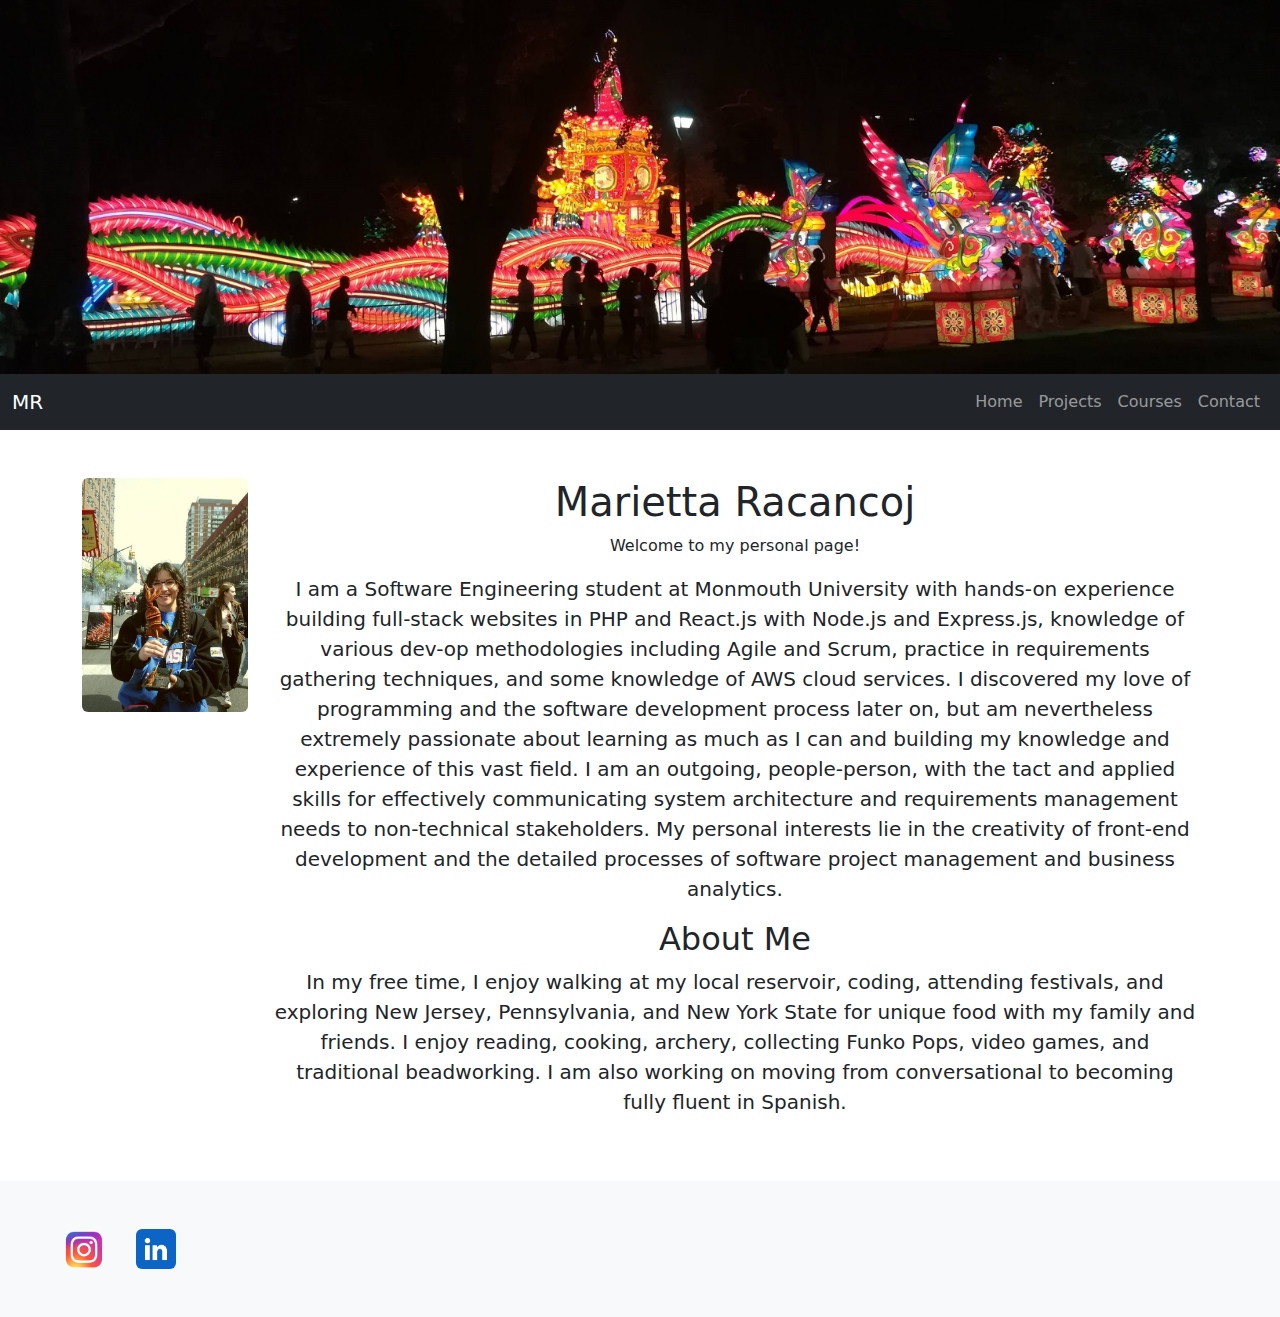
<file: index.html>
<!DOCTYPE html>
<html lang="en">
<head>
   <title>Marietta Racancoj</title>
   <meta charset="UTF-8">
   <meta name="viewport" content="width=device-width, initial-scale=1.0">
   <!-- Bootstrap CSS -->
   <link href="https://cdn.jsdelivr.net/npm/bootstrap@5.3.0-alpha3/dist/css/bootstrap.min.css" rel="stylesheet">
   <style>
      /* Custom styles for smaller images in the aside */
      aside img, aside video {
         max-width: 100px; /* Controls the size of images and video in the aside */
         height: auto;
         position: center;
      }
   </style>
</head>

<body>

   <!-- Header with image -->
   <header class="text-center">
      <img class="img-fluid" src="top_image.jpg" alt="Philly Lantern Festival" style="width: 100%;">
   </header>

   <!-- Navigation Bar -->
   <nav class="navbar navbar-expand-lg navbar-dark bg-dark">
      <div class="container-fluid">
         <a class="navbar-brand" href="index.html">MR</a>
         <button class="navbar-toggler" type="button" data-bs-toggle="collapse" data-bs-target="#navbarNav" aria-controls="navbarNav" aria-expanded="false" aria-label="Toggle navigation">
            <span class="navbar-toggler-icon"></span>
         </button>
         <div class="collapse navbar-collapse" id="navbarNav">
            <ul class="navbar-nav ms-auto">
               <li class="nav-item">
                  <a class="nav-link" href="index.html">Home</a>
               </li>
               <li class="nav-item">
                  <a class="nav-link" href="projects.html">Projects</a>
               </li>
               <li class="nav-item">
                  <a class="nav-link" href="courses.html">Courses</a>
               </li>
               <li class="nav-item">
                  <a class="nav-link" href="contact.html">Contact</a>
               </li>
            </ul>
         </div>
      </div>
   </nav>

   <!-- Main Content with aside and section -->
   <main class="container mt-5">
      <div class="row">
         <!-- Sidebar (Aside) with smaller images -->
         <aside class="col-md-2 mb-4">
            <div class="text-center mb-3">
               <img src="IMG_20240427_171203_894.jpg" class="img-fluid rounded" alt="picture of me at festival" style="center">
            </div>
<!--             <div class="text-center mb-3">
               <video class="img-fluid" controls>
                  <source src="C:/MAMP/htdocs/s1064730-hw1/media/PXL_20230722_203114847.mp4" type="video/mp4" alt="video of pow wow">
               </video>
            </div> -->
<!--             <div class="text-center">
               <img src="archery_portrait.png" class="img-fluid rounded" alt="archery">
            </div>
-->
         </aside> 

         <!-- Main Section -->
         <section class="col-md-10">
            <h1 class="text-center">Marietta Racancoj</h1>
            <p class="text-center">Welcome to my personal page!</p>

            <!-- Bio Section -->
<!--             <h2 class="text-center">Bio</h2> -->
            <p class="text-center" style="font-size: 20px;">
               I am a Software Engineering student at Monmouth University with hands-on experience building full-stack websites in PHP and
               React.js with Node.js and Express.js, knowledge of various dev-op methodologies including Agile and Scrum, 
               practice in requirements gathering techniques, and some knowledge of AWS cloud services. I discovered my love 
               of programming and the software development process later on, but am nevertheless extremely passionate about learning 
               as much as I can and building my knowledge and experience of this vast field. I am an outgoing, people-person, with the tact and applied skills for effectively 
               communicating system architecture and requirements management needs to non-technical stakeholders. My personal interests lie in the creativity 
               of front-end development and the detailed processes of software project management and business analytics.

            </p>

            <!-- Video in Section -->
<!--             <div class="text-center mb-4">
               <video class="img-fluid" width="300px" controls>
                  <source src="C:/MAMP/htdocs/s1064730-hw1/media/PXL_20230722_181918202.mp4" type="video/mp4" alt="video of pow wow">
               </video>
            </div> -->

<!--              <div class="text-center mb-3">
               <img src="IMG_20240427_171203_894.jpg" class="img-fluid rounded" alt="picture of me at festival">
            </div> -->

            <!-- Hobbies Section -->
            <h2 class="text-center">About Me</h2>
            <p class="text-center" style="font-size: 20px;">
               In my free time, I enjoy walking at my local reservoir, coding, attending festivals, and exploring New Jersey, Pennsylvania, and New York State for unique food with my family and friends.
               I enjoy reading, cooking, archery, collecting Funko Pops, video games, and traditional beadworking. I am also working on moving from conversational to becoming fully fluent in Spanish.
            </p>
         </section>
      </div>
   </main>

    <!-- Footer -->
    <footer class="d-flex justify-content-left align-items-center mt-5 p-5 bg-light">
        <a href="https://www.instagram.com/marietta.o_o/" class="mx-3">
            <img src="instagram-logo-png-photo.png" width="40" alt="Instagram">
        </a>
        <a class="text-black mx-3" href="https://www.linkedin.com/in/racancoj">
           <img src="linkedin.png" width="40" class="img-fluid rounded" alt="Linkedin">
        </a>
    </footer>

   <!-- Bootstrap JS (for responsive navbar toggling) -->
   <script src="https://cdn.jsdelivr.net/npm/bootstrap@5.3.0-alpha3/dist/js/bootstrap.bundle.min.js"></script>
</body>
</html>
</file>
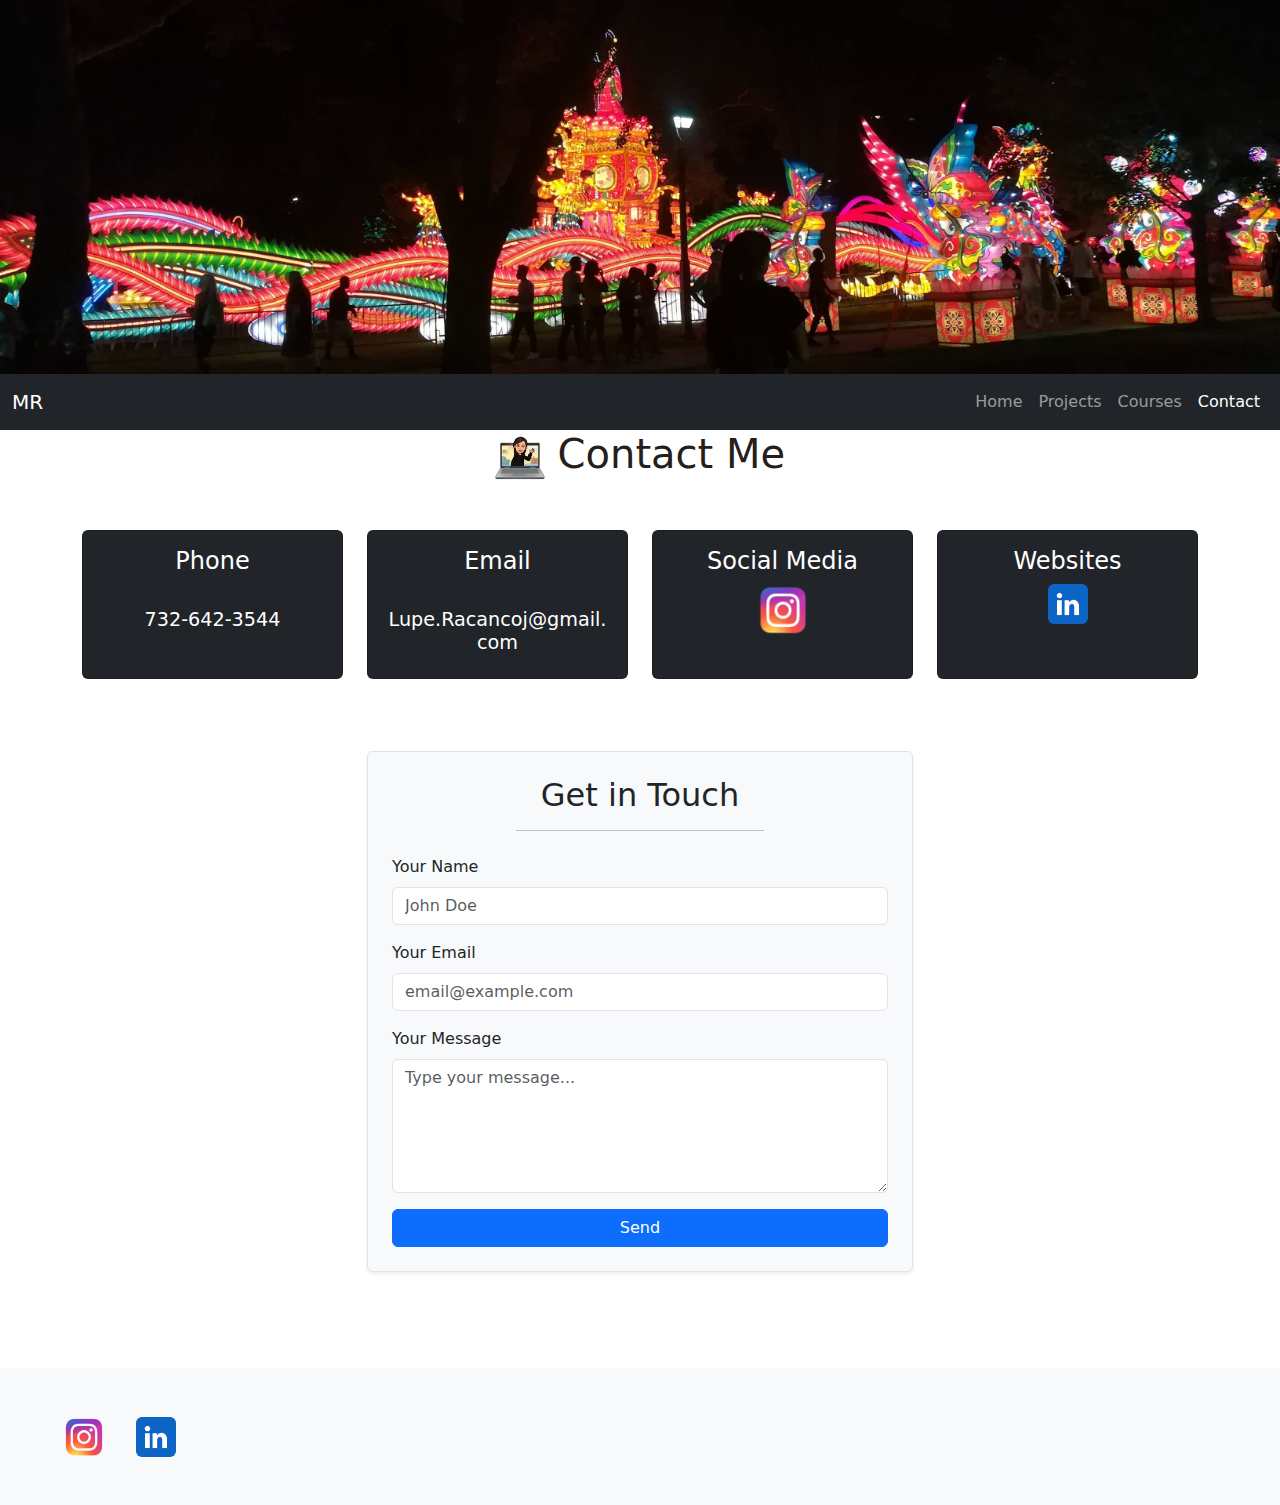
<file: contact.html>
<!DOCTYPE html>
<html lang="en">
<head>
    <title>Contact</title>
    <meta charset="UTF-8">
    <meta name="viewport" content="width=device-width, initial-scale=1.0">
    <!-- Bootstrap CSS -->
    <link href="https://cdn.jsdelivr.net/npm/bootstrap@5.3.3/dist/css/bootstrap.min.css" rel="stylesheet">
    <style>
        /* Ensure navbar sticks to the bottom of the image */
        header img {
            margin-bottom: 0;
            display: block;
            width: 100%;
        }

        /* Ensuring equal size for the cards */
        .card {
            height: 100%;
        }

        /* Prevent text overflow and ensure content fits in the boxes */
        .card-body h2, .card-body h3 {
            word-wrap: break-word;
        }

        /* Adjust the size of the images and texts inside the cards */
        .card-body img {
            max-width: 80%;
            height: auto;
        }

        .card-body h2 {
            font-size: 1.5rem;
        }

        .card-body h3 {
            font-size: 1.2rem;
        }

    </style>
</head>
<body>
    <header class="text-center">
        <img class="img-fluid" src="top_image.jpg" alt="Top Image">
    </header>

    <!-- Navigation Bar -->
    <nav class="navbar navbar-expand-lg navbar-dark bg-dark">
        <div class="container-fluid">
            <a class="navbar-brand" href="index.html">MR</a>
            <button class="navbar-toggler" type="button" data-bs-toggle="collapse" data-bs-target="#navbarNav" aria-controls="navbarNav" aria-expanded="false" aria-label="Toggle navigation">
                <span class="navbar-toggler-icon"></span>
            </button>
            <div class="collapse navbar-collapse" id="navbarNav">
                <ul class="navbar-nav ms-auto">
                    <li class="nav-item">
                        <a class="nav-link" href="index.html">Home</a>
                    </li>
                    <li class="nav-item">
                        <a class="nav-link" href="projects.html">Projects</a>
                    </li>
                    <li class="nav-item">
                        <a class="nav-link" href="courses.html">Courses</a>
                    </li>
                    <li class="nav-item">
                        <a class="nav-link active" aria-current="page" href="contact.html">Contact</a>
                    </li>
                </ul>
            </div>
        </div>
    </nav>

    <!-- Main Content -->
    <main class="container">
        <div class="text-center mb-5">
            <h1 style="color: #261e1b;">
                <img src="laptop wave.png" width="50" height="50" alt="Laptop Wave"> 
                Contact Me
            </h1>
        </div>

        <!-- Contact Information -->
        <div class="row">
            <div class="col-md-3 mb-4">
                <div class="card text-center bg-dark text-white">
                    <div class="card-body">
                        <h2>Phone</h2><br>
                        <h3>732-642-3544</h3>
                    </div>
                </div>
            </div>
            <div class="col-md-3 mb-4">
                <div class="card text-center bg-dark text-white">
                    <div class="card-body">
                        <h2>Email</h2><br>
                        <h3>Lupe.Racancoj@gmail.com</h3>
                    </div>
                </div>
            </div>
            <div class="col-md-3 mb-4">
                <div class="card text-center bg-dark text-white">
                    <div class="card-body">
                        <h2>Social Media</h2>
                        <a href="https://www.instagram.com/marietta.o_o/">
                            <img src="instagram-logo-png-photo.png" width="50" alt="Instagram">
                        </a>
                    </div>
                </div>
            </div>
            <div class="col-md-3 mb-4">
                <div class="card text-center bg-dark text-white">
                    <div class="card-body">
                        <h2>Websites</h2>
                            <a class="text-black mx-3" href="https://www.linkedin.com/in/racancoj">
                               <img src="linkedin.png" width="40" class="img-fluid rounded" alt="Linkedin">
                            </a>
                    </div>
                </div>
            </div>
        </div>
        
            <div class="container d-flex justify-content-center align-items-center py-5">
              <div class="col-md-8 col-lg-6">
                <form action="https://api.web3forms.com/submit" method="POST" class="p-4 border rounded shadow-sm bg-light">
                  <div class="mb-4 text-center">
                    <h2 class="mb-2">Get in Touch</h2>
                    <hr class="w-50 mx-auto">
                  </div>
            
                  <input type="hidden" name="access_key" value="2f01d211-5d92-4e59-a6a9-2e170c00a8e9">
            
                  <div class="mb-3">
                    <label for="name" class="form-label">Your Name</label>
                    <input type="text" class="form-control" name="name" id="name" placeholder="John Doe" required>
                  </div>
            
                  <div class="mb-3">
                    <label for="email" class="form-label">Your Email</label>
                    <input type="email" class="form-control" name="email" id="email" placeholder="email@example.com" required>
                  </div>
            
                  <div class="mb-3">
                    <label for="message" class="form-label">Your Message</label>
                    <textarea class="form-control" name="message" id="message" rows="5" placeholder="Type your message..." required></textarea>
                  </div>
            
                  <div class="d-grid">
                    <button type="submit" class="btn btn-primary">Send</button>
                  </div>
                </form>
              </div>
            </div>

        
        </body>
        </html>
        
        </main>
                    
    <!-- Footer -->
    <footer class="d-flex justify-content-left align-items-center mt-5 p-5 bg-light">
        <a href="https://www.instagram.com/marietta.o_o/" class="mx-3">
            <img src="instagram-logo-png-photo.png" width="40" alt="Instagram">
        </a>
        <a class="text-black mx-3" href="https://www.linkedin.com/in/racancoj">
           <img src="linkedin.png" width="40" class="img-fluid rounded" alt="Linkedin">
        </a>
    </footer>
    

    <!-- Bootstrap JS (for responsive navbar toggling) -->
    <script src="https://cdn.jsdelivr.net/npm/bootstrap@5.3.0-alpha3/dist/js/bootstrap.bundle.min.js"></script>
</body>
</html>
</file>
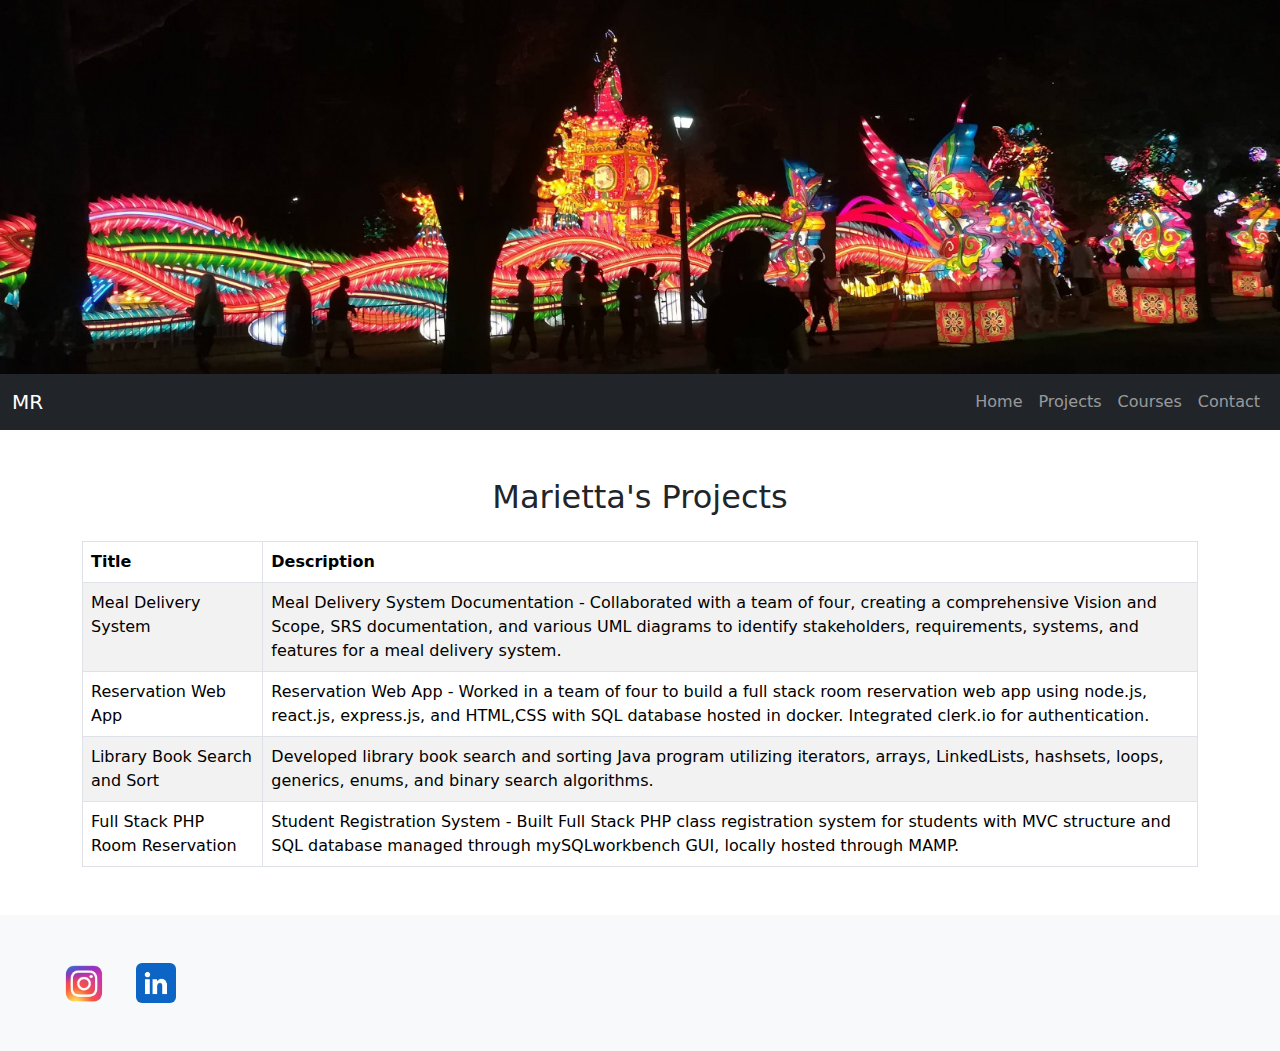
<file: projects.html>
<!DOCTYPE html>
<html lang="en">
<head>
   <title>Marietta Racancoj</title>
   <meta charset="UTF-8">
   <meta name="viewport" content="width=device-width, initial-scale=1.0">
   <!-- Bootstrap CSS -->
   <link href="https://cdn.jsdelivr.net/npm/bootstrap@5.3.0-alpha3/dist/css/bootstrap.min.css" rel="stylesheet">
   <style>
      /* Custom styles for smaller images in the aside */
/*       aside img, aside video {
         max-width: 100px; /* Controls the size of images and video in the aside */
         height: auto;
      } */
   </style>
</head>

<body>

   <!-- Header with image -->
   <header class="text-center">
      <img class="img-fluid" src="top_image.jpg" alt="Philly Lantern Festival" style="width: 100%;">
   </header>

   <!-- Navigation Bar -->
   <nav class="navbar navbar-expand-lg navbar-dark bg-dark">
      <div class="container-fluid">
         <a class="navbar-brand" href="index.html">MR</a>
         <button class="navbar-toggler" type="button" data-bs-toggle="collapse" data-bs-target="#navbarNav" aria-controls="navbarNav" aria-expanded="false" aria-label="Toggle navigation">
            <span class="navbar-toggler-icon"></span>
         </button>
         <div class="collapse navbar-collapse" id="navbarNav">
            <ul class="navbar-nav ms-auto">
               <li class="nav-item">
                  <a class="nav-link" href="index.html">Home</a>
               </li>
               <li class="nav-item">
                  <a class="nav-link" href="projects.html">Projects</a>
               </li>
               <li class="nav-item">
                  <a class="nav-link" href="courses.html">Courses</a>
               </li>
               <li class="nav-item">
                  <a class="nav-link" href="contact.html">Contact</a>
               </li>
            </ul>
         </div>
      </div>
   </nav>

<!-- Course Table Section -->
        <div class="container mt-5">
            <h2 class="text-center">Marietta's Projects</h2>
            <table class="table table-bordered table-striped mt-4">
                <thead class="thead-dark">
                    <tr>
                        <th>Title</th>
                        <th>Description</th>
                    </tr>
                </thead>
                <tbody>
                   

                     <tr>
                        <td>Meal Delivery System</td>
                        <td>Meal Delivery System Documentation - Collaborated with a team of four, creating a comprehensive Vision and Scope, SRS documentation, and various UML diagrams to identify stakeholders, requirements, systems, and features for a meal delivery system.</td>
                    </tr>
                    <tr>
                        <td>Reservation Web App</td>
                        <td>Reservation Web App - Worked in a team of four to build a full stack room reservation web app using node.js, react.js, express.js, and HTML,CSS with SQL database hosted in docker. Integrated clerk.io for authentication.</td>
                    </tr>
                    <tr>
                        <td>Library Book Search and Sort</td>
                        <td>Developed library book search and sorting Java program utilizing iterators, arrays, LinkedLists, hashsets, loops, generics, enums, and binary search algorithms.</td>
                    </tr>
                    <tr>
                        <td>Full Stack PHP Room Reservation</td>
                        <td>Student Registration System - Built Full Stack PHP class registration system for students with MVC structure and SQL database managed through mySQLworkbench GUI, locally hosted through MAMP.</td>
                    </tr>

                </tbody>
            </table>
        </div>

    <!-- Footer -->
    <footer class="d-flex justify-content-left align-items-center mt-5 p-5 bg-light">
        <a href="https://www.instagram.com/marietta.o_o/" class="mx-3">
            <img src="instagram-logo-png-photo.png" width="40" alt="Instagram">
        </a>
        <a class="text-black mx-3" href="https://www.linkedin.com/in/racancoj">
           <img src="linkedin.png" width="40" class="img-fluid rounded" alt="Linkedin">
        </a>
    </footer>

   <!-- Bootstrap JS (for responsive navbar toggling) -->
   <script src="https://cdn.jsdelivr.net/npm/bootstrap@5.3.0-alpha3/dist/js/bootstrap.bundle.min.js"></script>
</body>
</html>
</file>
